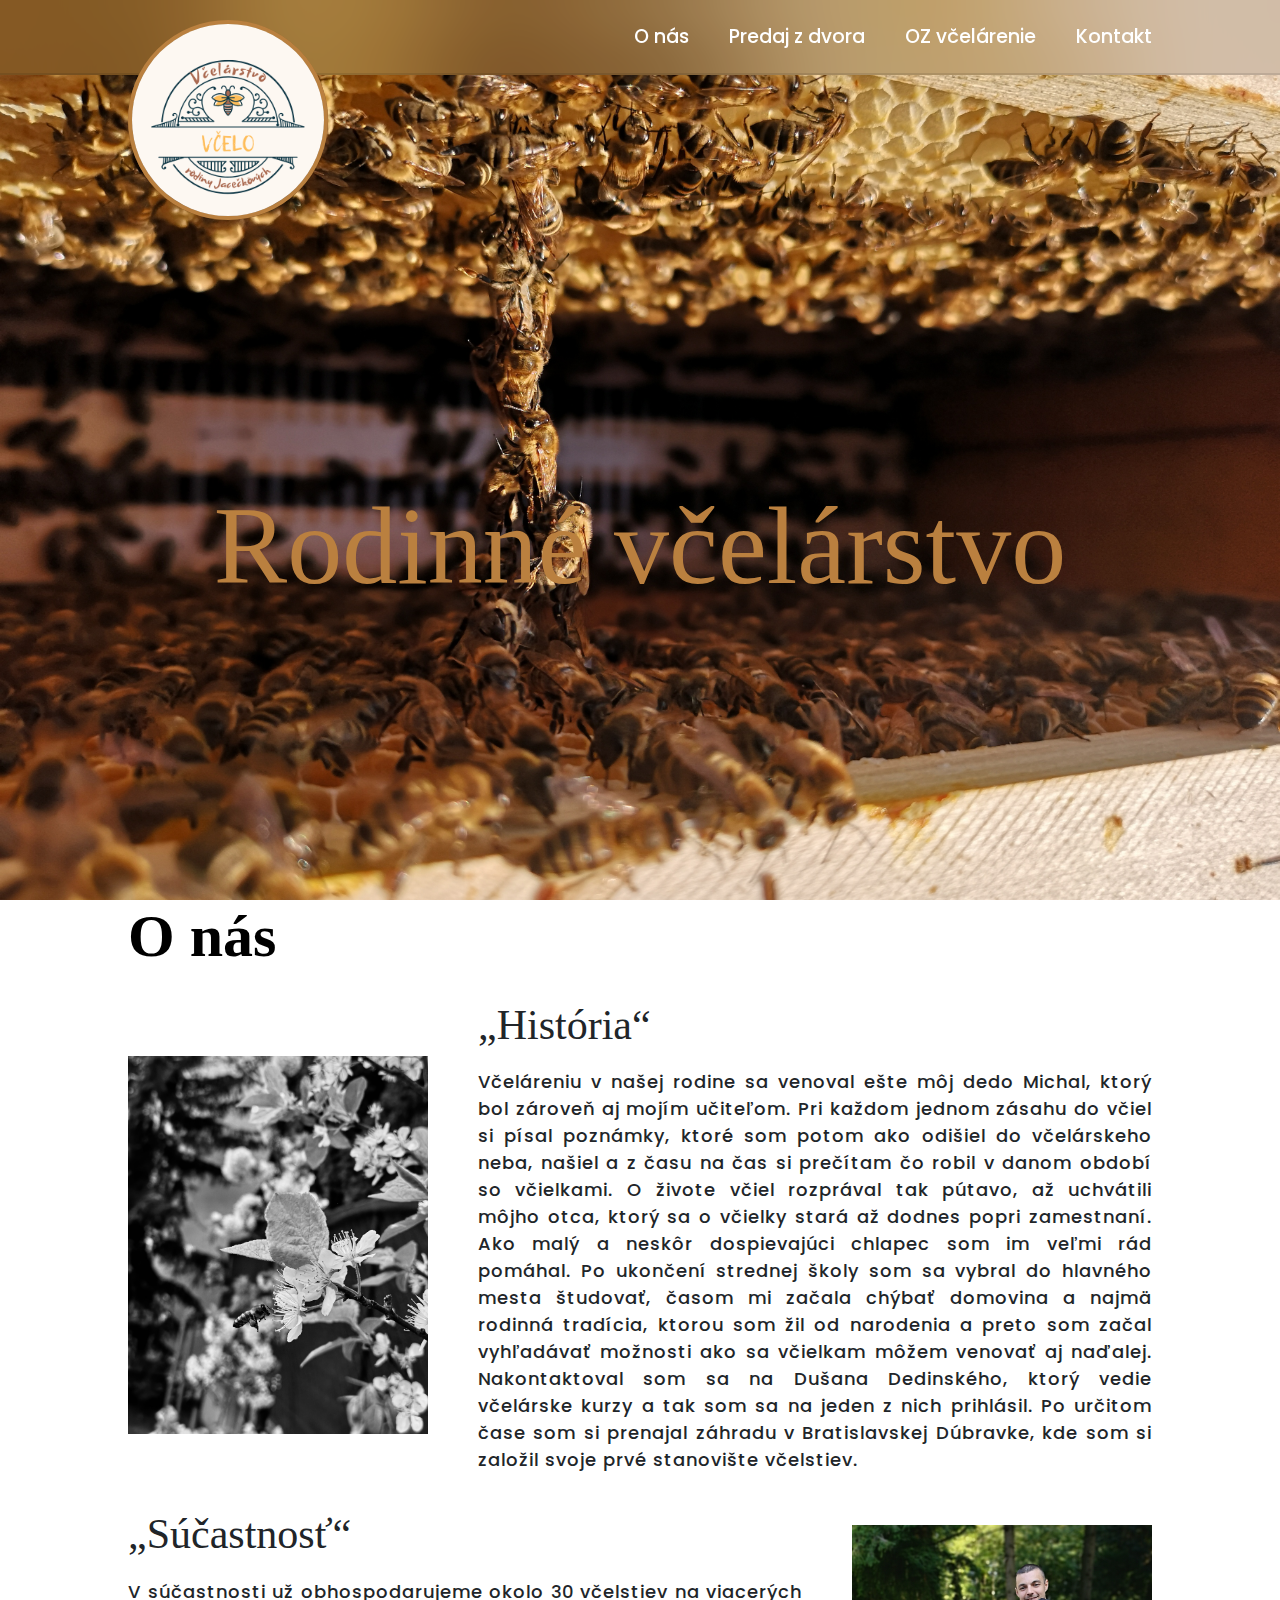
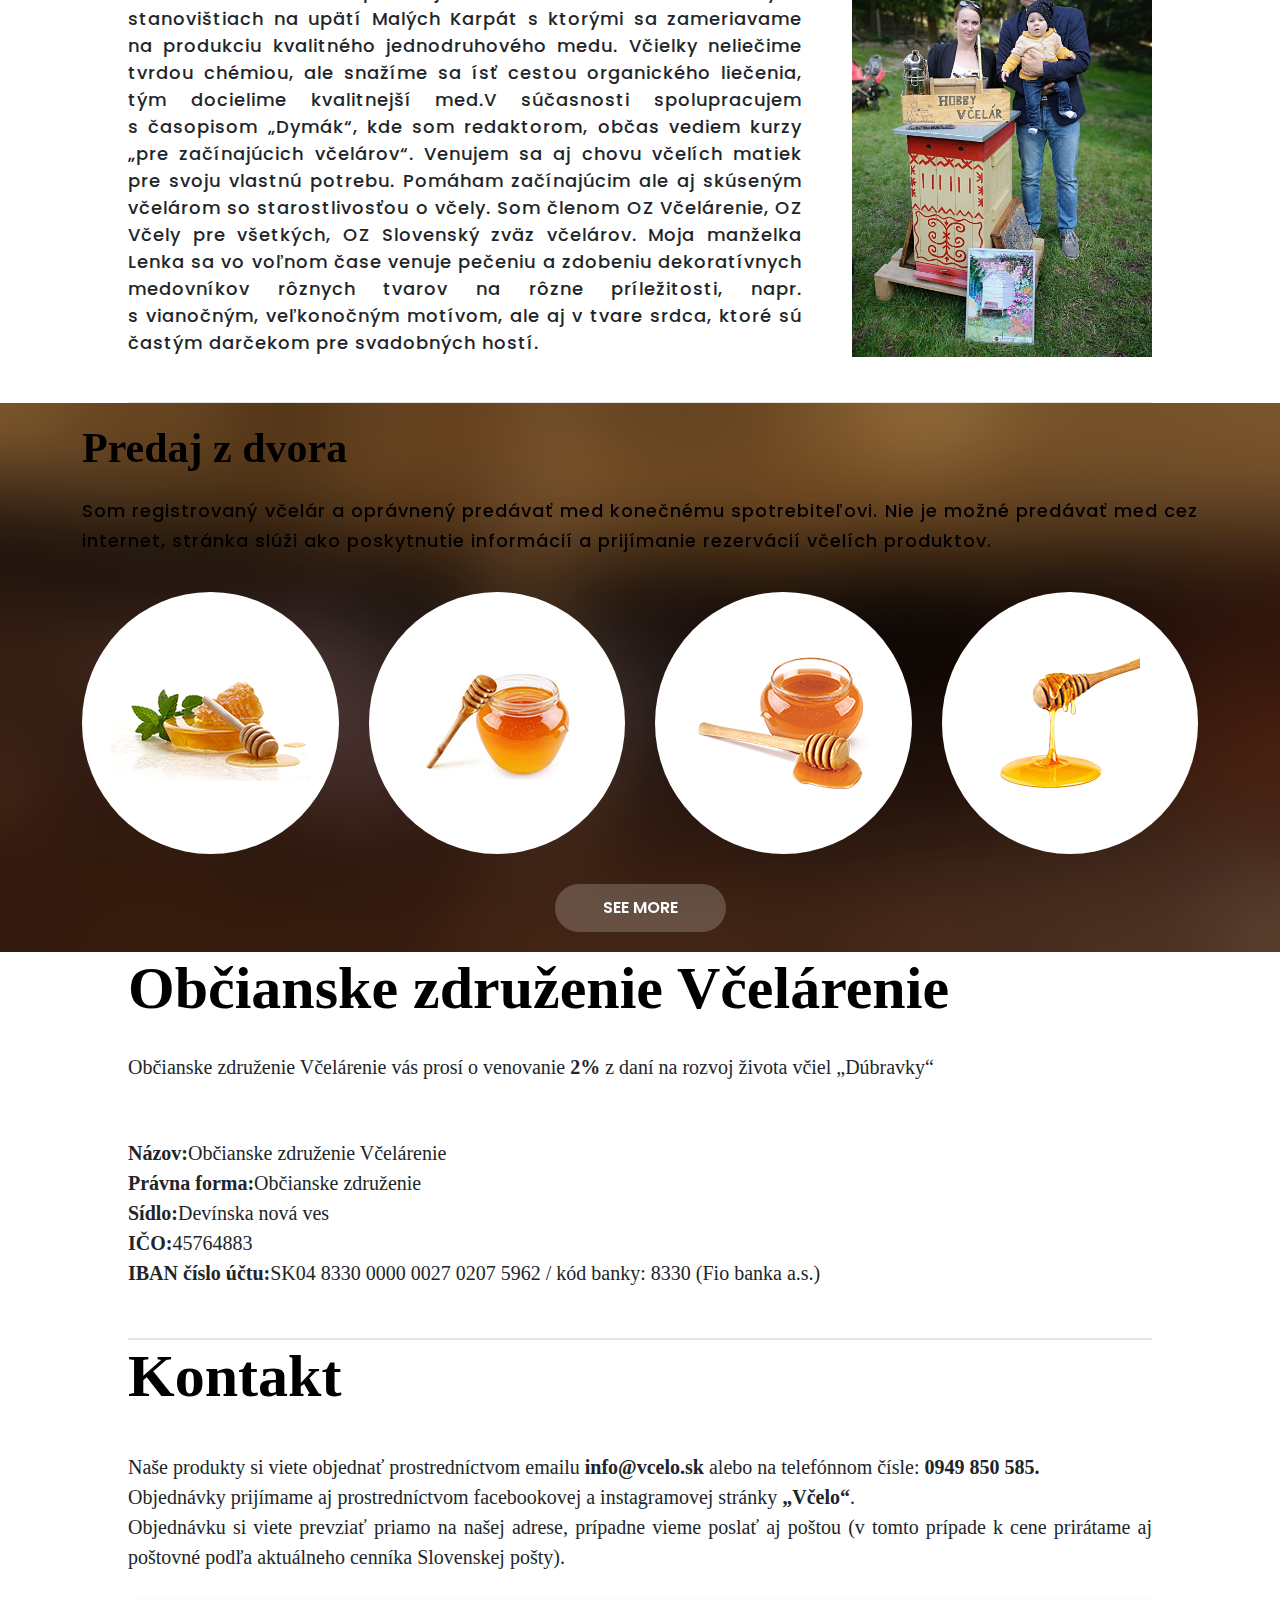
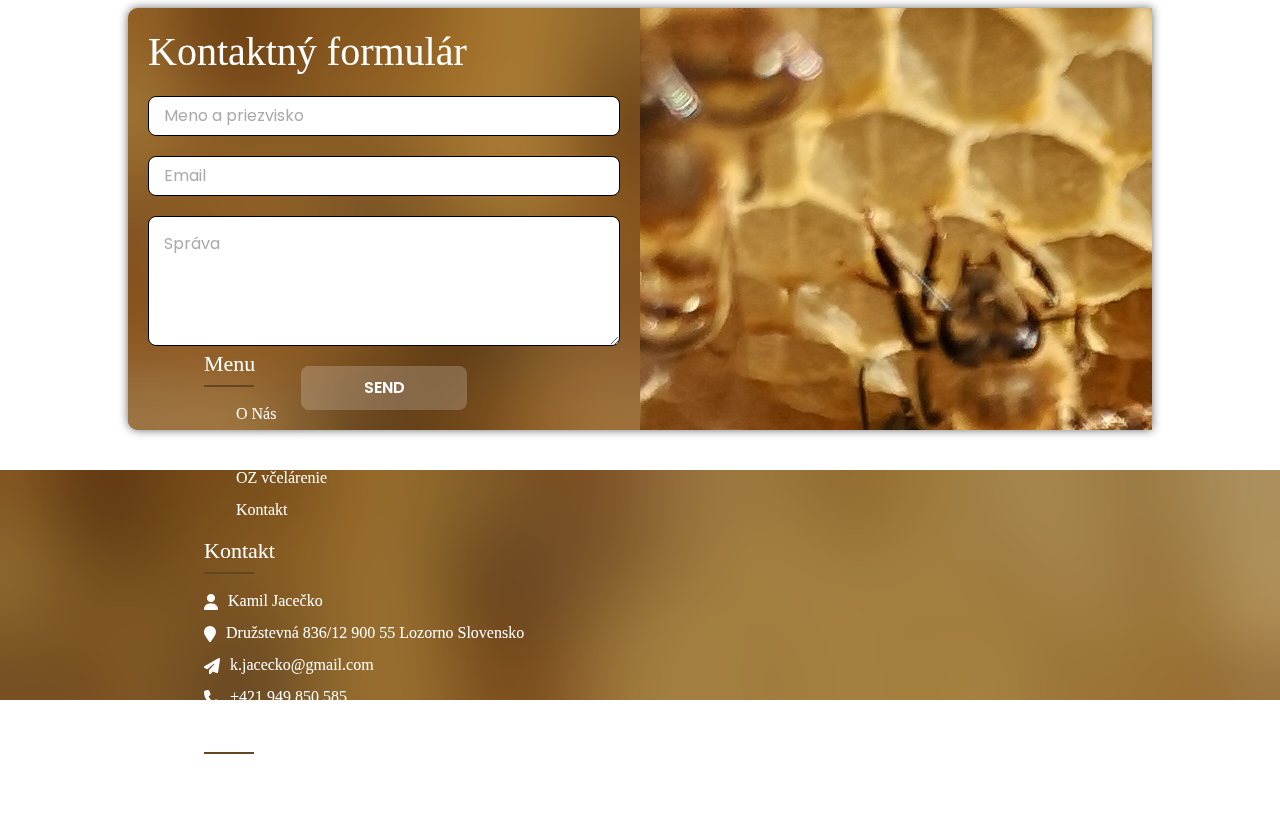
<file: index.html>
<!DOCTYPE html>
<html lang="en">

<head>
    <meta charset="UTF-8">
    <meta http-equiv="X-UA-Compatible" content="IE=edge">
    <meta name="viewport" content="width=device-width, initial-scale=1.0">
    <title>Rodinné včelárstvo</title>
    <link rel="icon" type="ima/png" href="img/logo.png">
    <link rel="stylesheet" href="style.css">
    <link rel="stylesheet" type="text/css" href="https://cdnjs.cloudflare.com/ajax/libs/font-awesome/6.4.2/css/all.min.css">
    <link href='https://unpkg.com/boxicons@2.1.4/css/boxicons.min.css' rel='stylesheet'>
    <link href="https://cdn.jsdelivr.net/npm/bootstrap@5.3.2/dist/css/bootstrap.min.css" rel="stylesheet">
    <script src="https://cdn.jsdelivr.net/npm/bootstrap@5.3.2/dist/js/bootstrap.bundle.min.js"></script>
    <script src="https://code.jquery.com/jquery-3.7.1.min.js" integrity="sha256-/JqT3SQfawRcv/BIHPThkBvs0OEvtFFmqPF/lYI/Cxo=" crossorigin="anonymous"></script>
    <script src="script.js"></script>
</head>

<body>

    <!--    Header    -->
    <div class="header-bck">
        <header class="header">
        
            <img class="jq--scroll-about-us" src="img/logo.png">
    
            <input type="checkbox" id="chceck">
            <label for="chceck" class="icons">
                <i class='bx bx-menu' id="menu-icon"></i>
                <i class='bx bx-x' id="close-icon"></i>
            </label>
    
            <nav class="navbar">
                <a href="#" style="--i:0;" class="jq--scroll-about-us">O nás</a>
                <a href="#" style="--i:2;" class="jq--scroll-sale">Predaj z dvora</a>
                <a href="#" style="--i:1;" class="jq--scroll-OZ-vcelarenie">OZ včelárenie</a>
                <a href="#" style="--i:4;" class="jq--scroll-contact">Kontakt</a>
            </nav>
            
        </header>

        <div class="header-text">
            <h1>Rodinné včelárstvo</h1>
        </div>
    </div>
    
    <!--    Main    -->
    <main>

        <!--    Main - O nás   -->
        <div id="onas" class="title-text jq--about-us">
            <h1>O nás</h1>
        </div>

        <div class="about-us">

            <div class="about-us-img1">
                <img src="img/history.jpg" alt="">
            </div>
            <div class="about-us-text">
                <h2>„História“</h2>
                <p>Včeláreniu v našej rodine sa venoval ešte môj dedo Michal, ktorý bol zároveň aj mojím učiteľom. 
                    Pri každom jednom zásahu do včiel si písal poznámky, ktoré som potom ako odišiel do včelárskeho 
                    neba, našiel a z času na čas si prečítam čo robil v danom období so včielkami. O živote včiel 
                    rozprával tak pútavo, až uchvátili môjho otca, ktorý sa o včielky stará až dodnes popri zamestnaní. 
                    Ako malý a neskôr dospievajúci chlapec som im veľmi rád pomáhal. Po ukončení strednej školy som sa
                    vybral do hlavného mesta študovať, časom mi začala chýbať domovina a najmä rodinná tradícia, 
                    ktorou som žil od narodenia a preto som začal vyhľadávať možnosti ako sa včielkam môžem venovať 
                    aj naďalej. Nakontaktoval som sa na Dušana Dedinského, ktorý vedie včelárske kurzy a tak som sa na 
                    jeden z nich prihlásil. Po určitom čase som si prenajal záhradu v Bratislavskej Dúbravke, kde som 
                    si založil svoje prvé stanovište včelstiev. </p>    
            </div>

        </div>

        <div class="about-us">

            <div class="about-us-text">
                <h2>„Súčastnosť“</h2>
                <p>V súčastnosti už obhospodarujeme okolo 30 včelstiev na viacerých stanovištiach na upätí 
                    Malých Karpát s ktorými sa zameriavame na produkciu kvalitného jednodruhového medu. 
                    Včielky neliečime tvrdou chémiou, ale snažíme sa ísť cestou organického liečenia, tým 
                    docielime kvalitnejší med.V súčasnosti spolupracujem s časopisom „Dymák“, kde som 
                    redaktorom, občas vediem kurzy „pre začínajúcich včelárov“. Venujem sa aj chovu včelích 
                    matiek pre svoju vlastnú potrebu. Pomáham začínajúcim ale aj skúseným včelárom so 
                    starostlivosťou o včely. Som členom OZ Včelárenie, OZ Včely pre všetkých, 
                    OZ Slovenský zväz včelárov. Moja manželka Lenka sa vo voľnom čase venuje pečeniu 
                    a zdobeniu dekoratívnych medovníkov rôznych tvarov na rôzne príležitosti, napr. 
                    s vianočným, veľkonočným motívom, ale aj v tvare srdca, ktoré sú častým darčekom 
                    pre svadobných hostí. </p>
            </div>

            <div class="about-us-img2">
                <img src="img/now.jpg" alt="">
            </div>

        </div>

        <div class="line"></div>

         <!--    Main - Predaj z dvora   -->
         
        <!-- quality -->
        <div class="quality jq--sale">
            <div class="quality-bck">
            <div class="container">
                <div class="row1">
                    <div class="col-md-12">
                    <div class="titlepage text_align_center">
                        <h2>Predaj z dvora</h2>
                        <p>Som registrovaný včelár a oprávnený predávať med konečnému spotrebiteľovi. Nie je možné predávať med cez internet, stránka slúži ako poskytnutie informácií a prijímanie rezervácií včelích produktov.</p>
                    </div>
                    </div>
                </div>
                <div class="row1">
                    <div class="col-xl-3 col-lg-6 col-md-6 col-sm-6">
                    <div class="quality-box ">
                        <figure><img src="img/quality1.png" alt="#"/></figure>
                    </div>
                    </div>
                    <div class="col-xl-3 col-lg-6 col-md-6 col-sm-6">
                    <div class="quality-box ">
                        <figure><img src="img/quality2.png" alt="#"/></figure>
                    </div>
                    </div>
                    <div class="col-xl-3 col-lg-6 col-md-6 col-sm-6">
                    <div class="quality-box ">
                        <figure><img src="img/quality3.png" alt="#"/></figure>
                    </div>
                    </div>
                    <div class="col-xl-3 col-lg-6 col-md-6 col-sm-6">
                    <div class="quality-box ">
                        <figure><img src="img/quality4.png" alt="#"/></figure>
                    </div>
                    </div>
                    <!--<div class="col-xl-3 col-lg-6 col-md-6 col-sm-6">
                    <div class="quality-box ">
                        <figure><img src="img/quality5.png" alt="#"/></figure>
                    </div>
                    </div>
                    <div class="col-xl-3 col-lg-6 col-md-6 col-sm-6">
                    <div class="quality-box ">
                        <figure><img src="img/quality6.png" alt="#"/></figure>
                    </div>
                    </div>
                    <div class="col-xl-3 col-lg-6 col-md-6 col-sm-6">
                    <div class="quality-box ">
                        <figure><img src="img/quality7.png" alt="#"/></figure>
                    </div>
                    </div>
                    <div class="col-xl-3 col-lg-6 col-md-6 col-sm-6">
                    <div class="quality-box ">
                        <figure><img src="img/quality8.png" alt="#"/></figure>
                    </div>
                    </div>-->
                    <div class="col-sm-12">
                    <a class="read_more" href="SaleHoney.html">See More</a>
                    </div>
                </div>
            </div>
            </div>
        </div>
       <!-- end quality -->

         <!--
        <div id="sale" class="title-text jq--sale">
            <h1>Predaj z dvora</h1>
            <p>Som registrovaný včelár a oprávnený predávať med konečnému spotrebiteľovi. Nie je možné
            predávať med cez internet, stránka slúži ako poskytnutie informácií a prijímanie rezervácií
            včelích produktov.
            </p>
        </div>


        <div class="service-box">
            <div class="single-service">
                <div class="single-service-title">
                    <h3>1. Agátový med</h3>
                    <img src="./img/bee.png" alt="">
                </div>
                    <img src="./img/1.jpg" alt="">

                <div class="overlay"></div>
                    <div class="service-desc">
                        
                        <hr>
                        <p>Je svetlo žltej farby až bledo zelenej, z dôvodu vysokého 
                        obsahu fruktózy kryštalizuje veľmi pomaly. Má jemnú, 
                        lahodnú, aromatickú chuť, pri dlhodobom užívaní znižuje 
                        krvný tlak, má dobré dezinfekčné účinky. Používa sa aj 
                        pri gastrointestinálnych problémoch s trávením, chorobách 
                        obličiek a močových ciest.</p>
                    </div>
                </div>
            <div class="single-service">
                <div class="single-service-title">
                    <h3>2. Lipový med</h3>
                    <img src="./img/bee.png" alt="">
                </div>
                    <img src="./img/2.jpg" alt="">

                <div class="overlay"></div>
                    <div class="service-desc">
                        
                        <hr>
                        <p>Má svetlohnedú farbu, kryštalizuje rýchlejšie ako 
                        agátový med, je číry, má lahodnú a príjemnú chuť. 
                        Pôsobí proti nachladnutiu v horšom počasí, horúčkam, 
                        má protizápalový účinok, pôsobí tiež pri liečbe 
                        akútnych aj chronických zápaloch horných dýchacích 
                        ciest.</p>
                    </div>
                </div>
            <div class="single-service">
                <div class="single-service-title">
                    <h3>3. Jarný pastovaný med</h3>
                    <img src="./img/bee.png" alt="">
                </div>
                    <img src="./img/3.jpg" alt="">

                <div class="overlay"></div>
                    <div class="service-desc">
                        
                        <hr>
                        <p>Je vysoko cenený med, v ktorom zväčša prevažuje nektár 
                        z ovocných stromov, púpavy a repky olejnej. Farba medu 
                        je tmavožltá a po vypastovaní je bielej farby. Tento 
                        med vzniká mechanickým miešaním, kedy sa rozbijú všetky 
                        kryštáliky a takýto med už nikdy neskryštalizuje, 
                        nestuhne. V obľube ho majú najmä deti, pretože sa ľahko 
                        natiera napr. na pečivo a netečie z neho dole.</p>
                    </div>
                </div>
            <div class="single-service">
                <div class="single-service-title">
                    <h3>4. Slnečnicový med</h3>
                    <img src="./img/bee.png" alt="">
                </div>
                    <img src="./img/4.jpg" alt="">

                <div class="overlay"></div>
                    <div class="service-desc">
                        
                        <hr>
                        <p>Farba medu sa mení od žltej až po oranžovú. Obsahuje vysokú 
                        koncentráciu kvetového peľu a preto pôsobí fantasticky na 
                        posilnenie organizmu a proti únave. Kryštalizácia je pomerne 
                        rýchla, zvykne kryštalizovať už v období 20 dňoch.</p>
                    </div>
                </div>
            <div class="single-service">
                <div class="single-service-title">
                    <h3>5. Tmavý kvetový med</h3>
                    <img src="./img/bee.png" alt="">
                </div>
                    <img src="./img/5.jpg" alt="">

                <div class="overlay"></div>
                    <div class="service-desc">
                        
                        <hr>
                        <p>Má zvýšený obsah cukrov a nižší obsah redukcie cukrov, 
                        t.j. glukózy a fruktózy, pre trávenie je energeticky 
                        náročnejší. </p>
                    </div>
                </div>
            <div class="single-service">
                <div class="single-service-title">
                    <h3>6. Propolisová tinktúra 100ml</h3>
                    <img src="./img/bee.png" alt="">
                </div>
                    <img src="./img/6.jpg" alt="">

                <div class="overlay"></div>
                    <div class="service-desc">
                        
                        <hr>
                        <p>Propolis predstavuje včeliu dezinfekciu, má vláčnu, 
                        lepkavú konzistenciu, väčšinou tmavohnedú farbu. 
                        Má silné antibakteriálne účinky a pôsobí ako lokálne 
                        anestetikum, hovoríme mu aj prírodné antibiotikum. 
                        Pomáha pri trávení, zhoršení dýchania, pri problémoch 
                        s krvným tlakom, proti bolesti hlavy, pri podráždení, 
                        pri kožných problémoch, pri mykóze, zmierňuje popáleniny, 
                        prejavy akné, otlaky a aj preležaniny. Je skvelou 
                        prevenciou proti ústnym chorobám – zmierňuje bolesť zubov, 
                        príznaky aftov, paradentózy a herpesov... (20ml, 10ml)</p>
                    </div>
                </div>
            <div class="single-service">
                <div class="single-service-title">
                    <h3>7. Propolisový balzam</h3>
                    <img src="./img/bee.png" alt="">
                </div>
                    <img src="./img/7.jpg" alt="">
                <div class="overlay"></div>
                    <div class="service-desc">
                        
                        <hr>
                        <p>Propolisový balzam pomáha s hydratáciou suchých pier 
                        a zároveň hojí popraskané pery.</p>
                    </div>
                </div>
            <div class="single-service">
                <div class="single-service-title">
                    <h3>8. Včelí peľ a perga</h3>
                    <img src="./img/bee.png" alt="">
                </div>

                <img src="./img/3.jpg" alt="">
                <div class="overlay"></div>
                <div class="service-desc">
                    
                    <hr>
                    <p>Predstavuje peľové zrná, zbierané, spracované a uložené 
                    včelami do buniek plástov, určených k výžive včelstva. 
                    V prírodnej liečbe má veľmi dôležité postavenie, 
                    obsahuje 185 živín s 22 aminokyselinami, obsahuje rôzne 
                    enzýmy, hormóny, vitamíny, aminokyseliny a ďalšie látky. 
                    Používa sa ako prírodný prostriedok na zlepšenie imunity, 
                    pomáha pri klimaterických problémoch, pôsobí ako 
                    antibiotikum, zlepšuje stav organizmu pri schudnutí, 
                    stimuluje myšlienkovú činnosť, zlepšuje chuť do jedla, 
                    pracuje ako elixír mladosti, dobre účinkuje pri ochorení 
                    prostaty, zabraňuje únave, zvyšuje energiu, redukuje 
                    opuchy kĺbov a končatín.</p>
                </div>
            </div>
            <div class="single-service">
                <div class="single-service-title">
                    <h3>9. Jarný pastovaný med</h3>
                    <img src="./img/bee.png" alt="">
                </div>
                
                <img src="./img/3.jpg" alt="">
                <div class="overlay"></div>
                <div class="service-desc">
                    
                    <hr>
                    <p>Je vysoko cenený med, v ktorom zväčša prevažuje nektár 
                    z ovocných stromov, púpavy a repky olejnej. Farba medu 
                    je tmavožltá a po vypastovaní je bielej farby. Tento 
                    med vzniká mechanickým miešaním, kedy sa rozbijú všetky 
                    kryštáliky a takýto med už nikdy neskryštalizuje, 
                    nestuhne. V obľube ho majú najmä deti, pretože sa ľahko 
                    natiera napr. na pečivo a netečie z neho dole.</p>
                </div>
            </div>
            <div class="single-service">
                <div class="single-service-title">
                    <h3>10. Jarný pastovaný med</h3>
                    <img src="./img/bee.png" alt="">
                </div>
                
                <img src="./img/3.jpg" alt="">
                <div class="overlay"></div>
                <div class="service-desc">
                    
                    <hr>
                    <p>Je vysoko cenený med, v ktorom zväčša prevažuje nektár 
                    z ovocných stromov, púpavy a repky olejnej. Farba medu 
                    je tmavožltá a po vypastovaní je bielej farby. Tento 
                    med vzniká mechanickým miešaním, kedy sa rozbijú všetky 
                    kryštáliky a takýto med už nikdy neskryštalizuje, 
                    nestuhne. V obľube ho majú najmä deti, pretože sa ľahko 
                    natiera napr. na pečivo a netečie z neho dole.</p>
                </div>
            </div>   
        </div>

        <div class="line"></div>
        -->

        <!--    Main - Občianske združenie Včelárenie   -->
        <div id="oz" class="title-text jq--OZ-vcelarenie">
            <h1>Občianske združenie Včelárenie</h1>
        </div>

        <div class="about-us-text-oz">
            <p>Občianske združenie Včelárenie vás prosí o venovanie <strong style="font-family: cursive;">2%</strong> z daní na rozvoj života včiel „Dúbravky“</p> 
            <p>
                <strong style="font-family: cursive;">Názov:</strong>Občianske združenie Včelárenie <br>
                <strong style="font-family: cursive;">Právna forma:</strong>Občianske združenie   <br>
                <strong style="font-family: cursive;">Sídlo:</strong>Devínska nová ves <br>
                <strong style="font-family: cursive;">IČO:</strong>45764883 <br>
                <strong style="font-family: cursive;">IBAN číslo účtu:</strong>SK04 8330 0000 0027 0207 5962 / kód banky: 8330 (Fio banka a.s.)
            </p>    
        </div>

        <div class="line"></div>

        <!--    Main - Kontakt   -->
        <div id="contact" class="title-text jq--contact">
            <h1>Kontakt</h1>
        </div>
        
        <div class="contact">
            <div class="contact-desc">
                <p>
                    Naše produkty si viete objednať prostredníctvom emailu <strong style="font-family: cursive;">info@vcelo.sk</strong> alebo na telefónnom čísle: <strong style="font-family: cursive;">0949 850 585.</strong>
	                <br>
                    Objednávky prijímame aj prostredníctvom facebookovej a instagramovej stránky <strong style="font-family: cursive;">„Včelo“</strong>. <br>

                    Objednávku si viete prevziať priamo na našej adrese, prípadne vieme poslať aj poštou (v tomto prípade k cene prirátame aj poštovné podľa aktuálneho cenníka Slovenskej pošty).
                </p>
            </div>

            <div class="form">
                <div class="contact-in">
                    <div class="contact-form">
                        <h1>Kontaktný formulár</h1>
                        <form action="">
                            <input class="contact-form-txt" type="text" placeholder="Meno a priezvisko" required>
                            <input class="contact-form-txt" type="email" name="" id="" placeholder="Email" required>
                            <textarea class="contact-form-txtarea" name="" id="" cols="30" rows="10" placeholder="Správa" required></textarea>
                            <input class="contact-form-btn" type="submit" value="Send" class="send-buttom">
                        </form>
                    </div>   

                    <div class="contact-mapp">
                        <iframe src="https://www.google.com/maps/embed?pb=!1m18!1m12!1m3!1d3325.688309126496!2d17.034093276434465!3d48.336262871266044!2m3!1f0!2f0!3f0!3m2!1i1024!2i768!4f13.1!3m3!1m2!1s0x476cec7fffd1d025%3A0xbd600719c0f87fab!2sDru%C5%BEstevn%C3%A1%20836%2F12%2C%20900%2055%20Lozorno%2C%20Slovensko!5e1!3m2!1scs!2scz!4v1694006005975!5m2!1scs!2scz" style="border:0;" allowfullscreen="" width="100%" height="auto" loading="lazy" referrerpolicy="no-referrer-when-downgrade"></iframe>
                    </div>
                </div>   
            </div>
              
            </div>
            

        </div>

    </main>

    <!--    Footer   -->
    <footer class="footer">
        <div class="footer-container">
            <div class="row">
                <div class="footer-col">
                    <h4>Menu</h4>
                    <ul>
                        <button onclick="scrollToELement()">O Nás</button>
                        <button onclick="scrollToELementS()">Predaj z dvora</button>
                        <button onclick="scrollToELementOZ()">OZ včelárenie</button>
                        <button onclick="scrollToELementCO()">Kontakt</button>
                    </ul>
                </div>
                <div class="footer-col">
                    <h4>Kontakt</h4>
                    <div class="social-links-contact">
                        <div class="social-links-cont">
                            <i class="fa fa-user"></i><a href="">Kamil Jacečko</a>
                        </div>
                        <div class="social-links-cont">
                            <i class="fa fa-map-marker"></i><a href="">Družstevná 836/12 900 55 Lozorno Slovensko</a>
                        </div>
                        <div class="social-links-cont">
                            <i class="fa fa-paper-plane"></i><a href="">k.jacecko@gmail.com</a>
                        </div>
                        <div class="social-links-cont">
                            <i class="fa fa-phone"></i><a href="">+421 949 850 585</a>
                        </div>
                    </div>
                </div>
                <div class="footer-col">
                    <h4>Follow us</h4>
                    <div class="social-links">
                        <a href="https://www.facebook.com/profile.php?id=100034571486408" target="_blank"><i class="fab fa-facebook-f"></i></a>
                        <a href="https://www.instagram.com/vcelo_/" target="_blank"><i class="fab fa-instagram"></i></a>
                        <a href="https://www.youtube.com/" target="_blank"><i class="fab fa-youtube"></i></a>
                    </div>
                    <p>Copyright &copy; 2023, web by <strong>@Ján Škvara</strong></p>
                </div>
            </div> 
        </div>     
        
    </footer>

    <script>
        function scrollToELement() {
            $("html, body").animate({
                scrollTop: $("#onas").offset().top
            }, 1500);
        }
        function scrollToELementS() {
            $("html, body").animate({
                scrollTop: $("#sale").offset().top
            }, 1500);
        }
        function scrollToELementOZ() {
            $("html, body").animate({
                scrollTop: $("#oz").offset().top
            }, 1000);
        }
        function scrollToELementCO() {
            $("html, body").animate({
                scrollTop: $("#contact").offset().top
            }, 500);
        }
    </script>
</body>

</html>
</file>
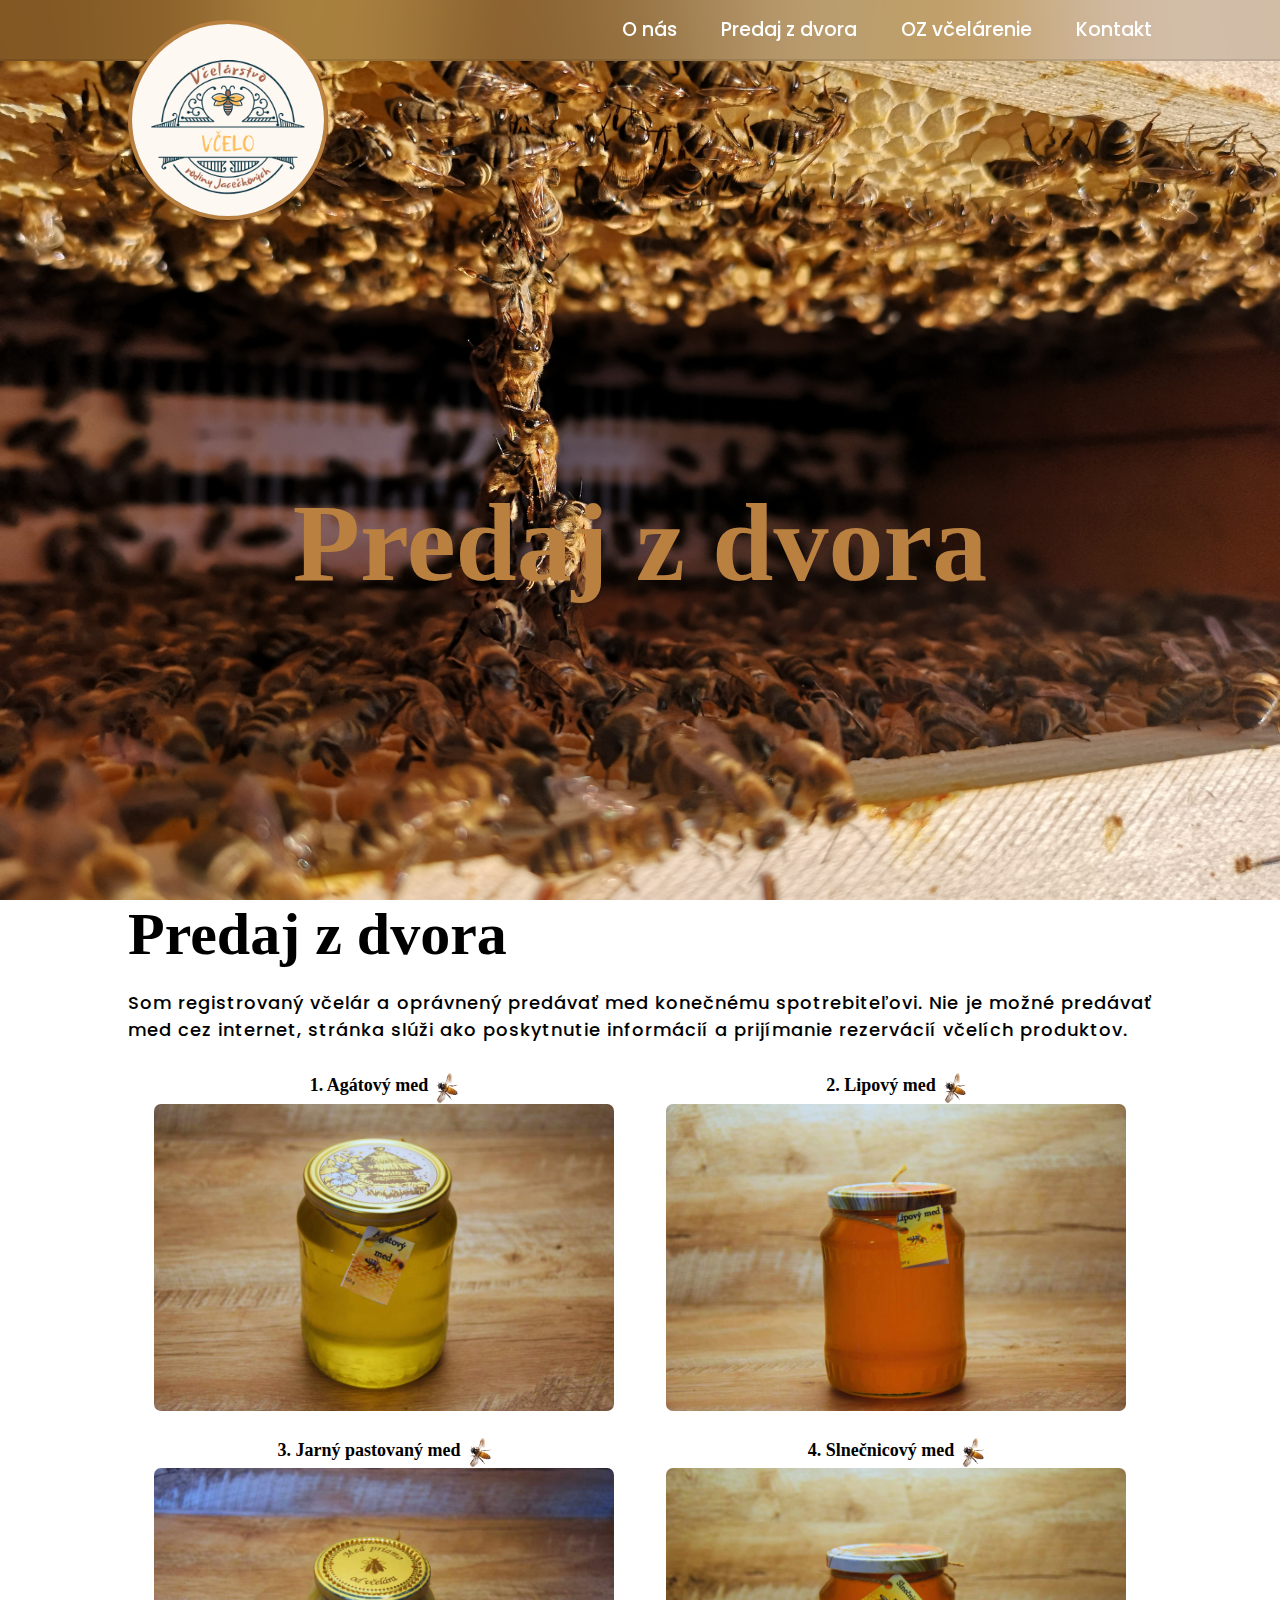
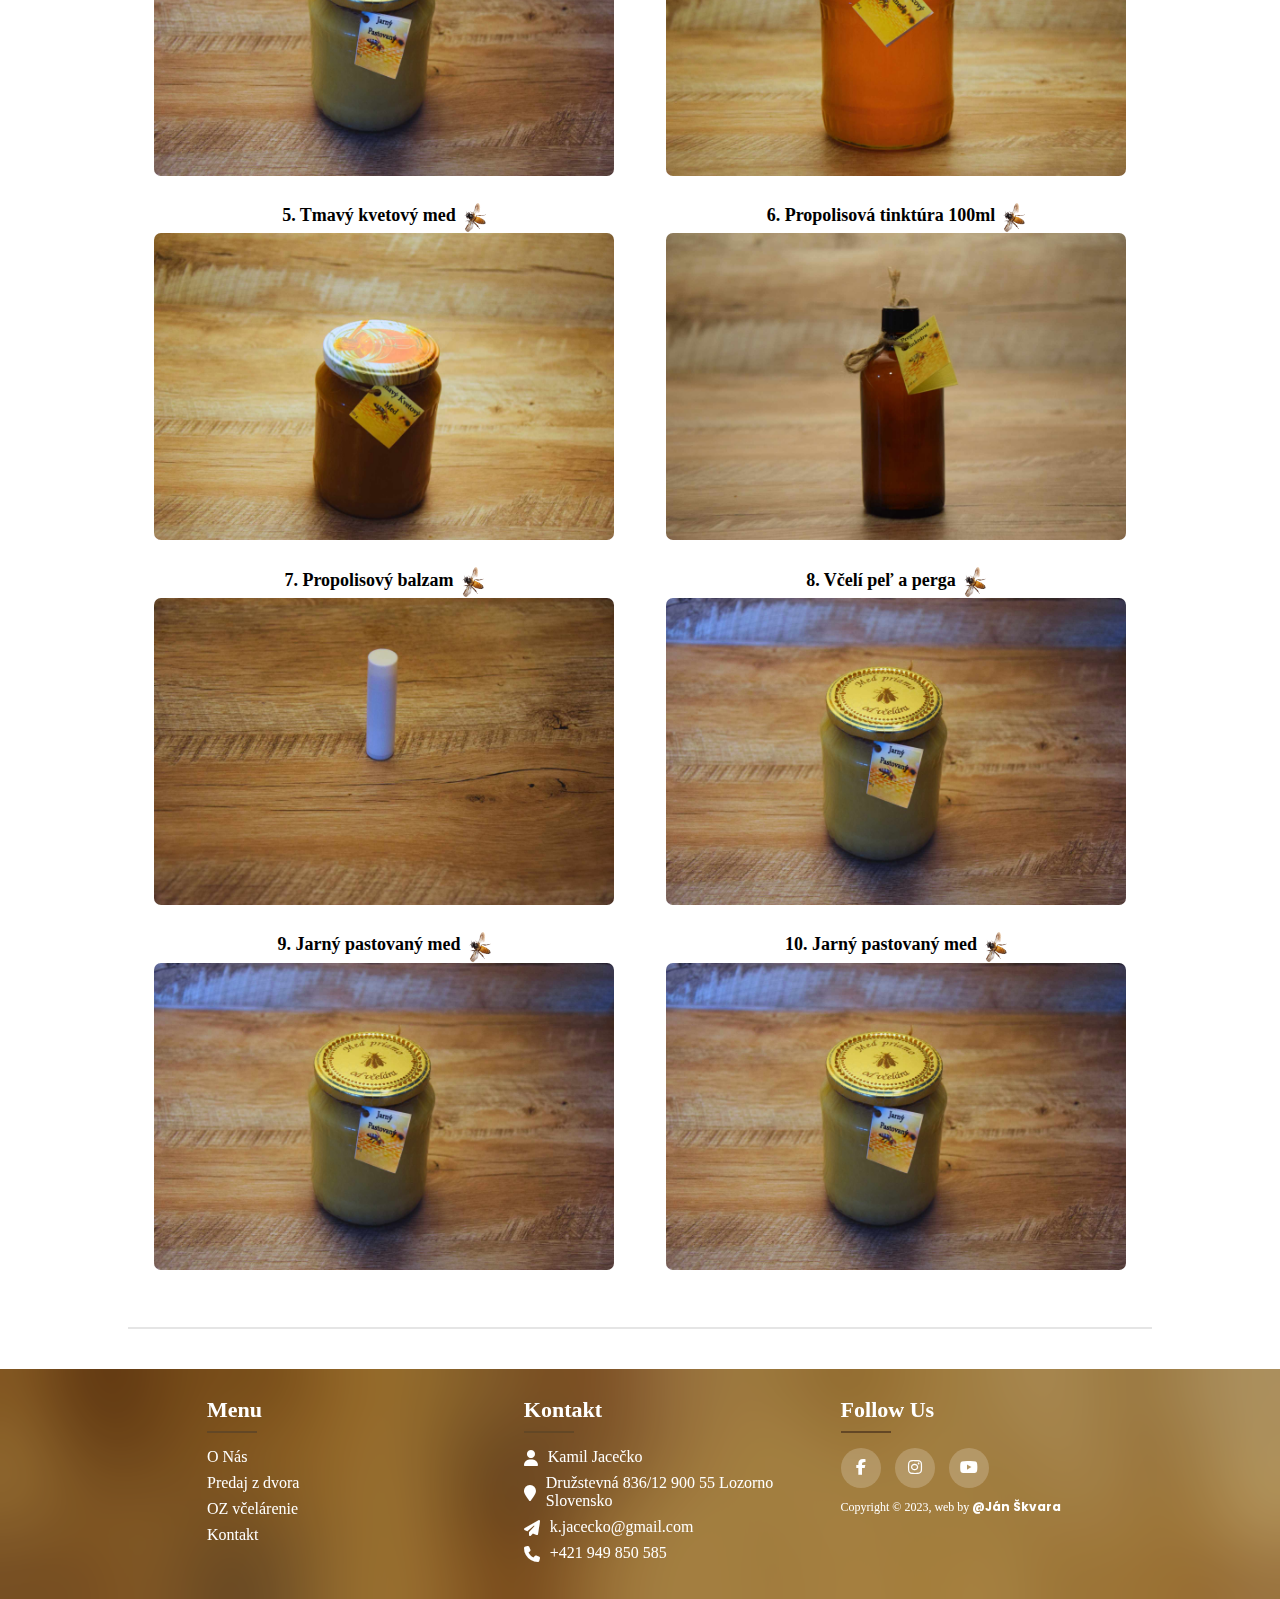
<file: SaleHoney.html>
<!DOCTYPE html>
<html lang="en">
<head>
    <meta charset="UTF-8">
    <meta http-equiv="X-UA-Compatible" content="IE=edge">
    <meta name="viewport" content="width=device-width, initial-scale=1.0">
    <title>Rodinné včelárstvo</title>
    <link rel="icon" type="ima/png" href="img/logo.png">
    <link rel="stylesheet" href="style.css">
    <link rel="stylesheet" type="text/css" href="https://cdnjs.cloudflare.com/ajax/libs/font-awesome/6.4.2/css/all.min.css">
    <link href='https://unpkg.com/boxicons@2.1.4/css/boxicons.min.css' rel='stylesheet'>
    <script src="https://code.jquery.com/jquery-3.7.1.min.js" integrity="sha256-/JqT3SQfawRcv/BIHPThkBvs0OEvtFFmqPF/lYI/Cxo=" crossorigin="anonymous"></script>
    <script src="script.js"></script>
</head>
<body>
    <!--    Header    -->
    <div class="header-bck">
        <header class="header">
        
            <img class="jq--scroll-about-us" src="img/logo.png">
    
            <input type="checkbox" id="chceck">
            <label for="chceck" class="icons">
                <i class='bx bx-menu' id="menu-icon"></i>
                <i class='bx bx-x' id="close-icon"></i>
            </label>
    
            <nav class="navbar">
                <a href="index.html" style="--i:0;" class="jq--scroll-about-us">O nás</a>
                <a href="index.html" style="--i:2;" class="jq--scroll-sale">Predaj z dvora</a>
                <a href="index.html" style="--i:1;" class="jq--scroll-OZ-vcelarenie">OZ včelárenie</a>
                <a href="index.html" style="--i:4;" class="jq--scroll-contact">Kontakt</a>
            </nav>
            
        </header>

        <div class="header-text">
            <h1>Predaj z dvora</h1>
        </div>
    </div>
    <!--    END_Header    -->

    <div id="sale" class="title-text jq--sale">
        <h1>Predaj z dvora</h1>
        <p>Som registrovaný včelár a oprávnený predávať med konečnému spotrebiteľovi. Nie je možné
        predávať med cez internet, stránka slúži ako poskytnutie informácií a prijímanie rezervácií
        včelích produktov.
        </p>
    </div>


    <div class="service-box">
        <div class="single-service">
            <div class="single-service-title">
                <h3>1. Agátový med</h3>
                <img src="./img/bee.png" alt="">
            </div>
                <img src="./img/1.jpg" alt="">

            <div class="overlay"></div>
                <div class="service-desc">
                    
                    <hr>
                    <p>Je svetlo žltej farby až bledo zelenej, z dôvodu vysokého 
                    obsahu fruktózy kryštalizuje veľmi pomaly. Má jemnú, 
                    lahodnú, aromatickú chuť, pri dlhodobom užívaní znižuje 
                    krvný tlak, má dobré dezinfekčné účinky. Používa sa aj 
                    pri gastrointestinálnych problémoch s trávením, chorobách 
                    obličiek a močových ciest.</p>
                </div>
            </div>
        <div class="single-service">
            <div class="single-service-title">
                <h3>2. Lipový med</h3>
                <img src="./img/bee.png" alt="">
            </div>
                <img src="./img/2.jpg" alt="">

            <div class="overlay"></div>
                <div class="service-desc">
                    
                    <hr>
                    <p>Má svetlohnedú farbu, kryštalizuje rýchlejšie ako 
                    agátový med, je číry, má lahodnú a príjemnú chuť. 
                    Pôsobí proti nachladnutiu v horšom počasí, horúčkam, 
                    má protizápalový účinok, pôsobí tiež pri liečbe 
                    akútnych aj chronických zápaloch horných dýchacích 
                    ciest.</p>
                </div>
            </div>
        <div class="single-service">
            <div class="single-service-title">
                <h3>3. Jarný pastovaný med</h3>
                <img src="./img/bee.png" alt="">
            </div>
                <img src="./img/3.jpg" alt="">

            <div class="overlay"></div>
                <div class="service-desc">
                    
                    <hr>
                    <p>Je vysoko cenený med, v ktorom zväčša prevažuje nektár 
                    z ovocných stromov, púpavy a repky olejnej. Farba medu 
                    je tmavožltá a po vypastovaní je bielej farby. Tento 
                    med vzniká mechanickým miešaním, kedy sa rozbijú všetky 
                    kryštáliky a takýto med už nikdy neskryštalizuje, 
                    nestuhne. V obľube ho majú najmä deti, pretože sa ľahko 
                    natiera napr. na pečivo a netečie z neho dole.</p>
                </div>
            </div>
        <div class="single-service">
            <div class="single-service-title">
                <h3>4. Slnečnicový med</h3>
                <img src="./img/bee.png" alt="">
            </div>
                <img src="./img/4.jpg" alt="">

            <div class="overlay"></div>
                <div class="service-desc">
                    
                    <hr>
                    <p>Farba medu sa mení od žltej až po oranžovú. Obsahuje vysokú 
                    koncentráciu kvetového peľu a preto pôsobí fantasticky na 
                    posilnenie organizmu a proti únave. Kryštalizácia je pomerne 
                    rýchla, zvykne kryštalizovať už v období 20 dňoch.</p>
                </div>
            </div>
        <div class="single-service">
            <div class="single-service-title">
                <h3>5. Tmavý kvetový med</h3>
                <img src="./img/bee.png" alt="">
            </div>
                <img src="./img/5.jpg" alt="">

            <div class="overlay"></div>
                <div class="service-desc">
                    
                    <hr>
                    <p>Má zvýšený obsah cukrov a nižší obsah redukcie cukrov, 
                    t.j. glukózy a fruktózy, pre trávenie je energeticky 
                    náročnejší. </p>
                </div>
            </div>
        <div class="single-service">
            <div class="single-service-title">
                <h3>6. Propolisová tinktúra 100ml</h3>
                <img src="./img/bee.png" alt="">
            </div>
                <img src="./img/6.jpg" alt="">

            <div class="overlay"></div>
                <div class="service-desc">
                    
                    <hr>
                    <p>Propolis predstavuje včeliu dezinfekciu, má vláčnu, 
                    lepkavú konzistenciu, väčšinou tmavohnedú farbu. 
                    Má silné antibakteriálne účinky a pôsobí ako lokálne 
                    anestetikum, hovoríme mu aj prírodné antibiotikum. 
                    Pomáha pri trávení, zhoršení dýchania, pri problémoch 
                    s krvným tlakom, proti bolesti hlavy, pri podráždení, 
                    pri kožných problémoch, pri mykóze, zmierňuje popáleniny, 
                    prejavy akné, otlaky a aj preležaniny. Je skvelou 
                    prevenciou proti ústnym chorobám – zmierňuje bolesť zubov, 
                    príznaky aftov, paradentózy a herpesov... (20ml, 10ml)</p>
                </div>
            </div>
        <div class="single-service">
            <div class="single-service-title">
                <h3>7. Propolisový balzam</h3>
                <img src="./img/bee.png" alt="">
            </div>
                <img src="./img/7.jpg" alt="">
            <div class="overlay"></div>
                <div class="service-desc">
                    
                    <hr>
                    <p>Propolisový balzam pomáha s hydratáciou suchých pier 
                    a zároveň hojí popraskané pery.</p>
                </div>
            </div>
        <div class="single-service">
            <div class="single-service-title">
                <h3>8. Včelí peľ a perga</h3>
                <img src="./img/bee.png" alt="">
            </div>

            <img src="./img/3.jpg" alt="">
            <div class="overlay"></div>
            <div class="service-desc">
                
                <hr>
                <p>Predstavuje peľové zrná, zbierané, spracované a uložené 
                včelami do buniek plástov, určených k výžive včelstva. 
                V prírodnej liečbe má veľmi dôležité postavenie, 
                obsahuje 185 živín s 22 aminokyselinami, obsahuje rôzne 
                enzýmy, hormóny, vitamíny, aminokyseliny a ďalšie látky. 
                Používa sa ako prírodný prostriedok na zlepšenie imunity, 
                pomáha pri klimaterických problémoch, pôsobí ako 
                antibiotikum, zlepšuje stav organizmu pri schudnutí, 
                stimuluje myšlienkovú činnosť, zlepšuje chuť do jedla, 
                pracuje ako elixír mladosti, dobre účinkuje pri ochorení 
                prostaty, zabraňuje únave, zvyšuje energiu, redukuje 
                opuchy kĺbov a končatín.</p>
            </div>
        </div>
        <div class="single-service">
            <div class="single-service-title">
                <h3>9. Jarný pastovaný med</h3>
                <img src="./img/bee.png" alt="">
            </div>
            
            <img src="./img/3.jpg" alt="">
            <div class="overlay"></div>
            <div class="service-desc">
                
                <hr>
                <p>Je vysoko cenený med, v ktorom zväčša prevažuje nektár 
                z ovocných stromov, púpavy a repky olejnej. Farba medu 
                je tmavožltá a po vypastovaní je bielej farby. Tento 
                med vzniká mechanickým miešaním, kedy sa rozbijú všetky 
                kryštáliky a takýto med už nikdy neskryštalizuje, 
                nestuhne. V obľube ho majú najmä deti, pretože sa ľahko 
                natiera napr. na pečivo a netečie z neho dole.</p>
            </div>
        </div>
        <div class="single-service">
            <div class="single-service-title">
                <h3>10. Jarný pastovaný med</h3>
                <img src="./img/bee.png" alt="">
            </div>
            
            <img src="./img/3.jpg" alt="">
            <div class="overlay"></div>
            <div class="service-desc">
                
                <hr>
                <p>Je vysoko cenený med, v ktorom zväčša prevažuje nektár 
                z ovocných stromov, púpavy a repky olejnej. Farba medu 
                je tmavožltá a po vypastovaní je bielej farby. Tento 
                med vzniká mechanickým miešaním, kedy sa rozbijú všetky 
                kryštáliky a takýto med už nikdy neskryštalizuje, 
                nestuhne. V obľube ho majú najmä deti, pretože sa ľahko 
                natiera napr. na pečivo a netečie z neho dole.</p>
            </div>
        </div>   
    </div>

    <div class="line"></div>

     <!--    Footer   -->
     <footer class="footer">
        <div class="footer-container">
            <div class="row">
                <div class="footer-col">
                    <h4>Menu</h4>
                    <ul>
                        <button onclick="scrollToELement()">O Nás</button>
                        <button onclick="scrollToELementS()">Predaj z dvora</button>
                        <button onclick="scrollToELementOZ()">OZ včelárenie</button>
                        <button onclick="scrollToELementCO()">Kontakt</button>
                    </ul>
                </div>
                <div class="footer-col">
                    <h4>Kontakt</h4>
                    <div class="social-links-contact">
                        <div class="social-links-cont">
                            <i class="fa fa-user"></i><a href="">Kamil Jacečko</a>
                        </div>
                        <div class="social-links-cont">
                            <i class="fa fa-map-marker"></i><a href="">Družstevná 836/12 900 55 Lozorno Slovensko</a>
                        </div>
                        <div class="social-links-cont">
                            <i class="fa fa-paper-plane"></i><a href="">k.jacecko@gmail.com</a>
                        </div>
                        <div class="social-links-cont">
                            <i class="fa fa-phone"></i><a href="">+421 949 850 585</a>
                        </div>
                    </div>
                </div>
                <div class="footer-col">
                    <h4>Follow us</h4>
                    <div class="social-links">
                        <a href="https://www.facebook.com/profile.php?id=100034571486408" target="_blank"><i class="fab fa-facebook-f"></i></a>
                        <a href="https://www.instagram.com/vcelo_/" target="_blank"><i class="fab fa-instagram"></i></a>
                        <a href="https://www.youtube.com/" target="_blank"><i class="fab fa-youtube"></i></a>
                    </div>
                    <p>Copyright &copy; 2023, web by <strong>@Ján Škvara</strong></p>
                </div>
            </div> 
        </div>     
        
    </footer>
    <!--    END_Footer   -->
</body>
</html>
</file>
<file: style.css>
@import url("https://fonts.googleapis.com/css2?family=Poppins:wght@300;400;500;600;700;800;900&display=swap");

* {
  margin: 0;
  padding: 0;
  box-sizing: border-box;
  font-family: "Poppins", sans-serif;
}

/******  Header  ******/
.header-bck {
  min-height: 100vh;
  background: url("img/background.jpg") no-repeat;
  background-size: cover;
  background-position: center;
}

.header {
  position: absolute;
  top: 0;
  left: 0;
  width: 100%;
  padding: 15px 10%;
  display: flex;
  justify-content: flex-end;
  align-items: center;
  z-index: 100;
}

.header::before {
  content: '';
  position: absolute;
  top: 0;
  left: 0;
  width: 100%;
  height: 100%;
  background: rgba(0, 0, 0, .1);
  border-bottom: 2px solid rgba(0, 0, 0, .1);
  backdrop-filter: blur(50px);
  z-index: -1;
}

.logo {
  font-size: 35px;
  color: #f9d992;
  text-decoration: none;
  font-weight: 700;
}

.header-bck img {
  position: absolute;
  width: 200px;
  z-index: 100;
  top: 20px;
  left: 10%;
  border: 4px solid #ba803f;
  backdrop-filter: blur(50px);
  border-radius: 50%;
  cursor: pointer;
}

/*  Header navbar  */
.navbar a {
  color: #fff;
  text-decoration: none;
  font-weight: 500;
  margin-left: 2.5rem;
  transition: 0.8s;
}

.navbar a:link,
.navbar a:visited {
    color: #fff;
    font-size: 19px;
    text-decoration: none;
}

.navbar a:hover,
.navbar a:active {
    transition: border-bottom 0.8s;
    color: #ffc164;
}

#chceck {
  display: none;
}

.icons {
  font-size: 2.8rem;
  color: #fff;
  cursor: pointer;
  display: none;
  right: 5%;
}

/*  Header text */
.header-text {
  text-align: center;
  color: #ba803f;
  padding-top: 480px;
}

.header-text h1 {
  font-size: 110px;
  font-family: 'Kaushan Script', cursive;
}

.header-text img {
  border: 10px solid #ba803f;
  backdrop-filter: blur(50px);
  border-radius: 50%;
  width: 300px;
}

    /*  Header media 1080px */
    @media (max-width: 1080px) {
      .icons {
        display: inline-flex;
      }

    #chceck:checked ~ .icons #menu-icon {
      display: none;
    }

      .icons #close-icon {
        display: none;
      }

      #chceck:checked ~ .icons #close-icon {
        display: block;
      }

      .navbar {
        position: absolute;
        top: 100%;
        left: 0;
        width: 100%;
        height: 0;
        background: rgba(0, 0, 0, .1);
        backdrop-filter: blur(50px);
        box-shadow: 0 .5rem 1rem rgba(0, 0, 0, .1);
        border-bottom: 2px solid rgba(0, 0, 0, .1);
        overflow: hidden;
        transition: .4s ease;
      }
      
      #chceck:checked ~ .navbar {
        height: 17.7rem;
      }

      .navbar a {
        display: block;
        font-size: 1.1.rem;
        margin: 1.5rem 0;
        text-align: center;
        transform: translateY(-50px);
        transition: .4s ease;
        opacity: 0;
      }

      #chceck:checked ~ .navbar a {
        transform: translateY(0);
        transition-delay: calc(.10s * var(--i));
        opacity: 1;
      }

      /*  Header media 1080px - header text*/
      .header-text h1 {
        font-size: 90px;
      }
      
      .header-text img {
        width: 220px;
      }

    }

    /*  Header media 870px */
    @media (max-width: 870px) {
      /*  Header media 870px - header text*/
      .header-text h1 {
        font-size: 80px;
      }
      
      .header-text img {
        width: 190px;
      }
    }

    /*  Header media 760px */
    @media (max-width: 760px) {
      /*  Header media 760px - header text*/
      .header-text h1 {
      font-size: 60px;
      margin-top: -100px;
    }
    
    .header-text img {
      width: 150px;
      border: 7px solid #ba803f;
    }

    .header-bck img {
      display: none;
    }

    }


/******  Main ******/
.title-text h1 {
  font-size: 60px;
  font-weight: 900;
  font-family: 'Kaushan Script', cursive;
  padding-left: 10%;
  color: black;
}

.title-text p {
  font-family: cursive;
  padding-top: 20px;
  padding-bottom: 30px;
  padding-left: 10%;
  padding-right: 10%;
  font-size: 18px;
  font-family: inherit;
  font-weight: 500;
  letter-spacing: 1px;
  text-align: justify;  
}

    /*  Title-text media 760px */
    @media (max-width: 760px) {
      .title-text h1 {
        font-size: 44px;
      }
    }

    /*  Title-text media 520px */
    @media (max-width: 520px) {
      .title-text h1 {
        font-size: 34px;
      }

      .title-text p {
        text-align: left;  
      }
    }

/******  Main - about-us ******/
.about-us {
  display: flex;
  align-items: center;
  justify-content: space-between;
  padding-top: 20px;
  padding-left: 10%;
  padding-right: 10%;
}

.about-us-img1 img {
  width: 350px;
  padding-right: 50px;
}

.about-us-img2 img {
  width: 350px;
  padding-left: 50px;
}

.about-us-text {
  display: flex;
  flex-direction: column;
  justify-content: flex-start;
  align-items: flex-start; 
}

.about-us-text h2 {
  font-size: 42px;
  font-family: cursive;
}

.about-us-text p {
  padding-top: 10px;
  font-size: 18px;
  font-family: inherit;
  font-weight: 500;
  letter-spacing: 1px;
  text-align: justify;  
}

.line {
  border-bottom: 2px solid rgba(0, 0, 0, .1);
  width: 80%;
  margin-left: 10%;
  margin-top: 30px;
}


    /*  Main media 980px */
    @media (max-width: 980px) {
      .about-us-img1 img {
        display: none;
      }
      
      .about-us-img2 img {
        display: none;
      }
    }

    @media (max-width: 760px) {
      .about-us-text h2 {
        font-size: 36px;
      }
    }

      @media (max-width: 520px) {
        .about-us-text h2 {
          font-size: 28px;
        }

        .about-us-text p {
          text-align: left;  
        }
      }

/******  Main - about-us-oz ******/
.about-us-text-oz p {
  padding: 20px 10%;
  text-align: justify;
  font-family: cursive;
  font-size: 20px;
}

    /*  Main media 490px */
    @media (max-width: 490px) {
      .about-us-text-oz p {
        text-align: inherit;
      }
    }

    .service-box {
      width: 80%;
      display: flex;
      flex-wrap: wrap;
      justify-content: space-around;
      margin: auto;
  }
  

  /******  Main - Predaj z dvora ******/

/** quality **/

.quality {
  padding-top: 90px;
  background: url("img/background.jpg") no-repeat;
  background-size: cover;
  background-position: center;
}

.quality-bck {
background: rgba(0, 0, 0, .1);
backdrop-filter: blur(50px);
margin-top: -91px;
}

.container {
width: 80%;
margin-right: auto;
margin-left: auto;
}

.quality .titlepage p {
  padding-top: 15px !important;
  line-height: 30px;
  padding-top: 10px;
  font-size: 18px;
  font-family: inherit;
  font-weight: 500;
  letter-spacing: 1px;
  text-align: justify;
  color: #000;
}

.quality-box {
  background: #fff;
  height: 262px;
  display: flex;
  align-items: center;
  justify-content: center;
  border-radius: 50%;
  width: 100%;
  max-width: 262px;
  margin: 0 auto;
  margin-bottom: 30px;
}

.quality-box figure {
  margin: 0;
}

.quality-box figure img {
  max-width: 100%;
}

.read_more {
font-size: 16px;
background: rgba(255, 255, 255, 0.2);
text-decoration: none;
color: #fff;
max-width: 171px;
width: 100%;
height: 48px;
display: block;
line-height: 48px;
transition: ease-in all 0.5s;
font-weight: 600;
text-align: center;
z-index: 999;
border-radius: 30px;
text-transform: uppercase;
cursor: pointer;
transition: all 0.5s ease;
}

.read_more:hover {
  color: #ba803f;
}

.quality .read_more {
  margin: 0 auto;
  margin-bottom: 20px;
}

.row1 {
  display: -ms-flexbox;
  display: flex;
  -ms-flex-wrap: wrap;
  flex-wrap: wrap;
  margin-right: -15px;
  margin-left: -15px;
}


.col-md-12 {
  -ms-flex: 0 0 100%;
  flex: 0 0 100%;
  max-width: 100%;
}

.titlepage {
  padding-bottom: 20px;
}

.titlepage h2 {
  font-size: 42px;
  font-family: cursive;
  color: #000000;
  line-height: 50px;
  font-weight: bold;
  padding-top: 20px;
  display: inline-block;
}

/* Query*/
.col, .col-1, .col-10, .col-11, .col-12, .col-2, .col-3, .col-4, .col-5, .col-6, .col-7, .col-8, .col-9, .col-auto, .col-lg, .col-lg-1, .col-lg-10, .col-lg-11, 
.col-lg-12, .col-lg-2, .col-lg-3, .col-lg-4, .col-lg-5, .col-lg-6, .col-lg-7, .col-lg-8, .col-lg-9, .col-lg-auto, .col-md, .col-md-1, .col-md-10, .col-md-11, .col-md-12, 
.col-md-2, .col-md-3, .col-md-4, .col-md-5, .col-md-6, .col-md-7, .col-md-8, .col-md-9, .col-md-auto, .col-sm, .col-sm-1, .col-sm-10, .col-sm-11, .col-sm-12, .col-sm-2, 
.col-sm-3, .col-sm-4, .col-sm-5, .col-sm-6, .col-sm-7, .col-sm-8, .col-sm-9, .col-sm-auto, .col-xl, .col-xl-1, .col-xl-10, .col-xl-11, .col-xl-12, .col-xl-2, .col-xl-3, 
.col-xl-4, .col-xl-5, .col-xl-6, .col-xl-7, .col-xl-8, .col-xl-9, .col-xl-auto {
  position: relative;
  width: 100%;
  min-height: 1px;
  padding-right: 15px;
  padding-left: 15px;
}

@media (min-width: 576px) {
  .container {
    max-width: 540px;
  }
}

@media (min-width: 768px) {
  .container {
    max-width: 720px;
  }
}

@media (min-width: 992px) {
  .container {
    max-width: 960px;
  }
}

@media (min-width: 1200px) {
  .container {
    max-width: 1540px;
  }
}

@media (min-width: 576px) {
  .col-sm {
    -ms-flex-preferred-size: 0;
    flex-basis: 0;
    -ms-flex-positive: 1;
    flex-grow: 1;
    max-width: 100%;
  }
  .col-sm-auto {
    -ms-flex: 0 0 auto;
    flex: 0 0 auto;
    width: auto;
    max-width: none;
  }
  .col-sm-12 {
  -ms-flex: 0 0 100%;
  flex: 0 0 100%;
  max-width: 100%;
}
}

@media (min-width: 1200px) {
  .col-xl {
    -ms-flex-preferred-size: 0;
    flex-basis: 0;
    -ms-flex-positive: 1;
    flex-grow: 1;
    max-width: 100%;
  }
  .col-xl-auto {
    -ms-flex: 0 0 auto;
    flex: 0 0 auto;
    width: auto;
    max-width: none;
  }
  .col-xl-3 {
    -ms-flex: 0 0 25%;
    flex: 0 0 25%;
    max-width: 25%;
  }
}

@media (min-width: 992px) {
  .col-lg {
    -ms-flex-preferred-size: 0;
    flex-basis: 0;
    -ms-flex-positive: 1;
    flex-grow: 1;
    max-width: 100%;
  }
  .col-lg-auto {
    -ms-flex: 0 0 auto;
    flex: 0 0 auto;
    width: auto;
    max-width: none;
  }
  .col-lg-6 {
    -ms-flex: 0 0 25%;
    flex: 0 0 25%;
    max-width: 25%;
  }
}

@media (min-width: 768px) {
  .col-md {
    -ms-flex-preferred-size: 0;
    flex-basis: 0;
    -ms-flex-positive: 1;
    flex-grow: 1;
    max-width: 100%;
  }
  .col-md-auto {
    -ms-flex: 0 0 auto;
    flex: 0 0 auto;
    width: auto;
    max-width: none;
  }
  .col-md-6 {
    -ms-flex: 0 0 50%;
    flex: 0 0 50%;
    max-width: 50%;
  }
  .col-md-12 {
    -ms-flex: 0 0 100%;
    flex: 0 0 100%;
    max-width: 100%;
  }
}

@media (min-width: 706px) {
  .col-sm {
    -ms-flex-preferred-size: 0;
    flex-basis: 0;
    -ms-flex-positive: 1;
    flex-grow: 1;
    max-width: 100%;
  }
  .col-sm-auto {
    -ms-flex: 0 0 auto;
    flex: 0 0 auto;
    width: auto;
    max-width: none;
  }
  .col-sm-6 {
    -ms-flex: 0 0 50%;
    flex: 0 0 50%;
    max-width: 50%;
  }
}

/** end quality **/




  
  .single-service {
      flex-basis: 45%;
      text-align: center;
      border-radius: 7px;
      margin-bottom: 20px;
      color: #fff;
      position: relative;
      
  }
  
  .single-service img {
      width: 100%;
      border-radius: 7px;   
  }

  .single-service h3 {
    color: black;
    font-size: 18px;
    font-family: cursive;
    padding-bottom: 5px;
  }
  
.single-service-title img {
  width: 22px;
  margin-left: 8px;
}

.single-service-title {
  display: flex;
  flex-direction: row;
  justify-content: center;
  align-items: center;
}

  .overlay {
      width: 100%;
      position: absolute;
      top: 35px;
      bottom: 0;
      border-radius: 7px;
      cursor: pointer;
      background: linear-gradient(rgba(0,0,0,0.5), #ba803f);
      opacity: 0;
      transition: 1s;
  }
  
  .single-service:hover .overlay {
      opacity: 1;
  }
  
  .service-desc {
      width: 80%;
      position: absolute;
      bottom: 0;
      left: 50%;
      opacity: 0;
      transform: translateX(-50%);
      transition: 1s;
      height: 40%;
  }
  
  hr {
      background: #fff;
      height: 2px;
      border: 0;
      margin: 15px auto;
      width: 60%;
  }
  
  .service-desc p {
      font-size: 14px;
      font-family: 'Kaushan Script', cursive;
  }
  
  .single-service:hover .service-desc {
      bottom: 40%;
      opacity: 1;
  }
  

  @media screen and (max-width: 1215px) {
      .service-desc p {
        font-size: 11px;
      }
    }

  @media screen and (max-width: 1000px) {
      .single-service {
          flex-basis: 100%;
          margin-bottom: 30px;
      }
  
      hr {
          margin: 5px auto; 
      }
  
      .single-service:hover .service-desc {
          bottom: 25% !important;
      }

      .service-desc p {
        font-size: 14px;
      }
  }

  @media screen and (max-width: 680px) {

    .service-desc h3 {
      font-size: 18px;
    }

    .service-desc p {
        font-size: 12px;
    }
  }

  @media screen and (max-width: 520px) {

    .single-service-title h3{
      font-size: 14px;
    }

    .service-desc p {
        font-size: 7px;
    }
  }



  

/************  Contact  ************/
.contact-desc {
  width: 80%;
  margin: 40px auto 0;
  display: flex;
  flex-direction: column;
  align-items: center;
  justify-content: center;
}
.contact-desc h1 {
  font-size: 40px;
  margin-bottom: 20px;
}

.contact-desc p {
  font-size: 20px;
  font-family: cursive;
  text-align: justify;
  padding-bottom: 20px;
}

.form {
  width: 100%;
  height: 100%;
  display: grid;
  align-items: center;
  padding: 0px 0;
}

.contact-in {
  width: 80%;
  height: auto;
  margin: auto;
  display: flex;
  flex-wrap: wrap;
  border-radius: 10px 0 0 10px;
  background: url("img/background.jpg");
  box-shadow: 0px 0px 10px 0px #666;
}

.contact-form {
  background: rgba(0, 0, 0, .05);
  backdrop-filter: blur(50px);
  border-radius: 10px 0 0 10px;
  width: 100%;
  height: auto;
  flex: 50%;
  padding: 20px;
}

.contact-form h1 {
  margin-bottom: 20px;
  font-family: cursive;
  color: #fff;
}

.contact-form-txt {
  width: 100%;
  height: 40px;
  color: #000;
  border: 1px solid #000000;
  border-radius: 8px;
  outline: none;
  margin-bottom: 20px;
  padding: 15px;
}

.contact-form-txt::placeholder {
  color: #aaa;
}

.contact-form-txtarea {
  width: 100%;
  height: 130px;
  color: #000;
  border: 1px solid #000000;
  border-radius: 8px;
  outline: none;
  margin-bottom: 20px;
  padding: 15px;
}

.contact-form-txtarea::placeholder {
  color: #aaa;
}

.contact-mapp {
  width: 100%;
  height: auto;
  flex: 50%;
}

.contact-mapp iframe {
width: 100%;
height: 100%;
border-radius: 0 10px 10px 0;
}

form {
  display: flex;
  flex-direction: column;
  align-items: center;
  justify-content: center;
}

.contact-form-btn {
  width: 35%;
  border: 0px solid black;
  outline: none;
  border-radius: 8px;
  background: rgba(255, 255, 255, 0.2);;
  color: #fff;
  text-transform: uppercase;
  padding: 10px 0;
  cursor: pointer;
  font-size: 16px;
  font-weight: 600;
  transition: all 0.5s ease;
}

.contact-form-btn:hover {
  color: #ba803f;
}

    @media (max-width: 499px) {
      .contact-in {
        border-radius: 10px 10px 0 0;
      }

      .contact-form {
        border-radius: 10px 10px 0 0;
      }

      .contact-mapp iframe {
        border-radius: 0 0 10px 10px;
        }

        .contact-form {
          border-radius: 10px 10px 0 0;
        }
    }


/************  Footer  ************/
footer {
  background: url("img/background.jpg") no-repeat;
  height: 230px;
  width: 100%;
  bottom: 0; 
  margin-top: 40px;
}

.footer-container {
  height: 230px;
  background: rgba(0, 0, 0, .15);
  backdrop-filter: blur(50px);
  margin: auto;
  display: flex;
  justify-content: center;
  align-items: center;
}

.row {
  display: flex;
  flex-wrap: wrap;
  width: 80%;
  padding-left: 5%;
}

ul {
  list-style: none;
}

.footer-col {
  width: 33%;
  padding: 0 15px;
}

.footer-col button {
  font-size: 16px;
  background: transparent;
  border: none;
  color: #fff;
  text-decoration: none;
  font-weight: 300;
  font-family: cursive;
  display: block;
  margin-bottom: 8px;
  transition: all 0.3s ease;
  cursor: pointer;
}

.footer-col button:hover {
  color: #ffc164;
  padding-left: 8px;
}

.footer-col a {
  font-size: 16px;
  color: #fff;
  text-decoration: none;
  font-weight: 300;
  font-family: cursive;
  display: block;
  margin-bottom: 8px;
}

.footer-col h4 {
  font-size: 22px;
  font-family: cursive;
  color: #fff;
  text-transform: capitalize;
  margin-bottom: 25px;
  position: relative;
}

.footer-col h4::before {
  content: '';
  position: absolute;
  left: 0;
  bottom: -10px;
  background-color: #634725;
  height: 2px;
  box-sizing: border-box;
  width: 50px;
}

.footer-col p {
  font-size: 12px;
  color: #fff;
  position: absolute;
  bottom: auto;
  font-family: cursive;
}

.footer-col .social-links-contact a {
  display: initial;
} 

.footer-col .social-links-contact .fa {
  color: #fff;
  margin-right: 10px; 
  margin-bottom: 6px;
} 

.social-links-cont {
 display: flex;
 flex-direction: row;
 align-items: center;
 justify-content: flex-start;
}

.footer-col .social-links a {
  display: inline-block;
  height: 40px;
  width: 40px;
  background-color: rgba(255, 255, 255, 0.2);
  margin: 0 10px 10px 0;
  text-align: center;
  line-height: 40px;
  border-radius: 50%;
  color: #fff;
  transition: all 0.3s ease;
}

.footer-col .social-links a:hover {
  color: #ba803f;
  background-color: #fff;
}


    @media screen and (max-width: 880px) {
      footer {
        height: 400px;
      }
      
      .footer-container {
        height: 400px;
      }
      
      .footer-col {
        width: 50%;
        margin-bottom: 30px;
      }
    }

    @media screen and (max-width: 530px) {
      footer {
        height: 520px;
      }
      
      .footer-container {
        height: 580px;
      }
      
      .footer-col {
        width: 100%;
      }

      .contact-desc p {
        text-align: left;
      }

    }
</file>
